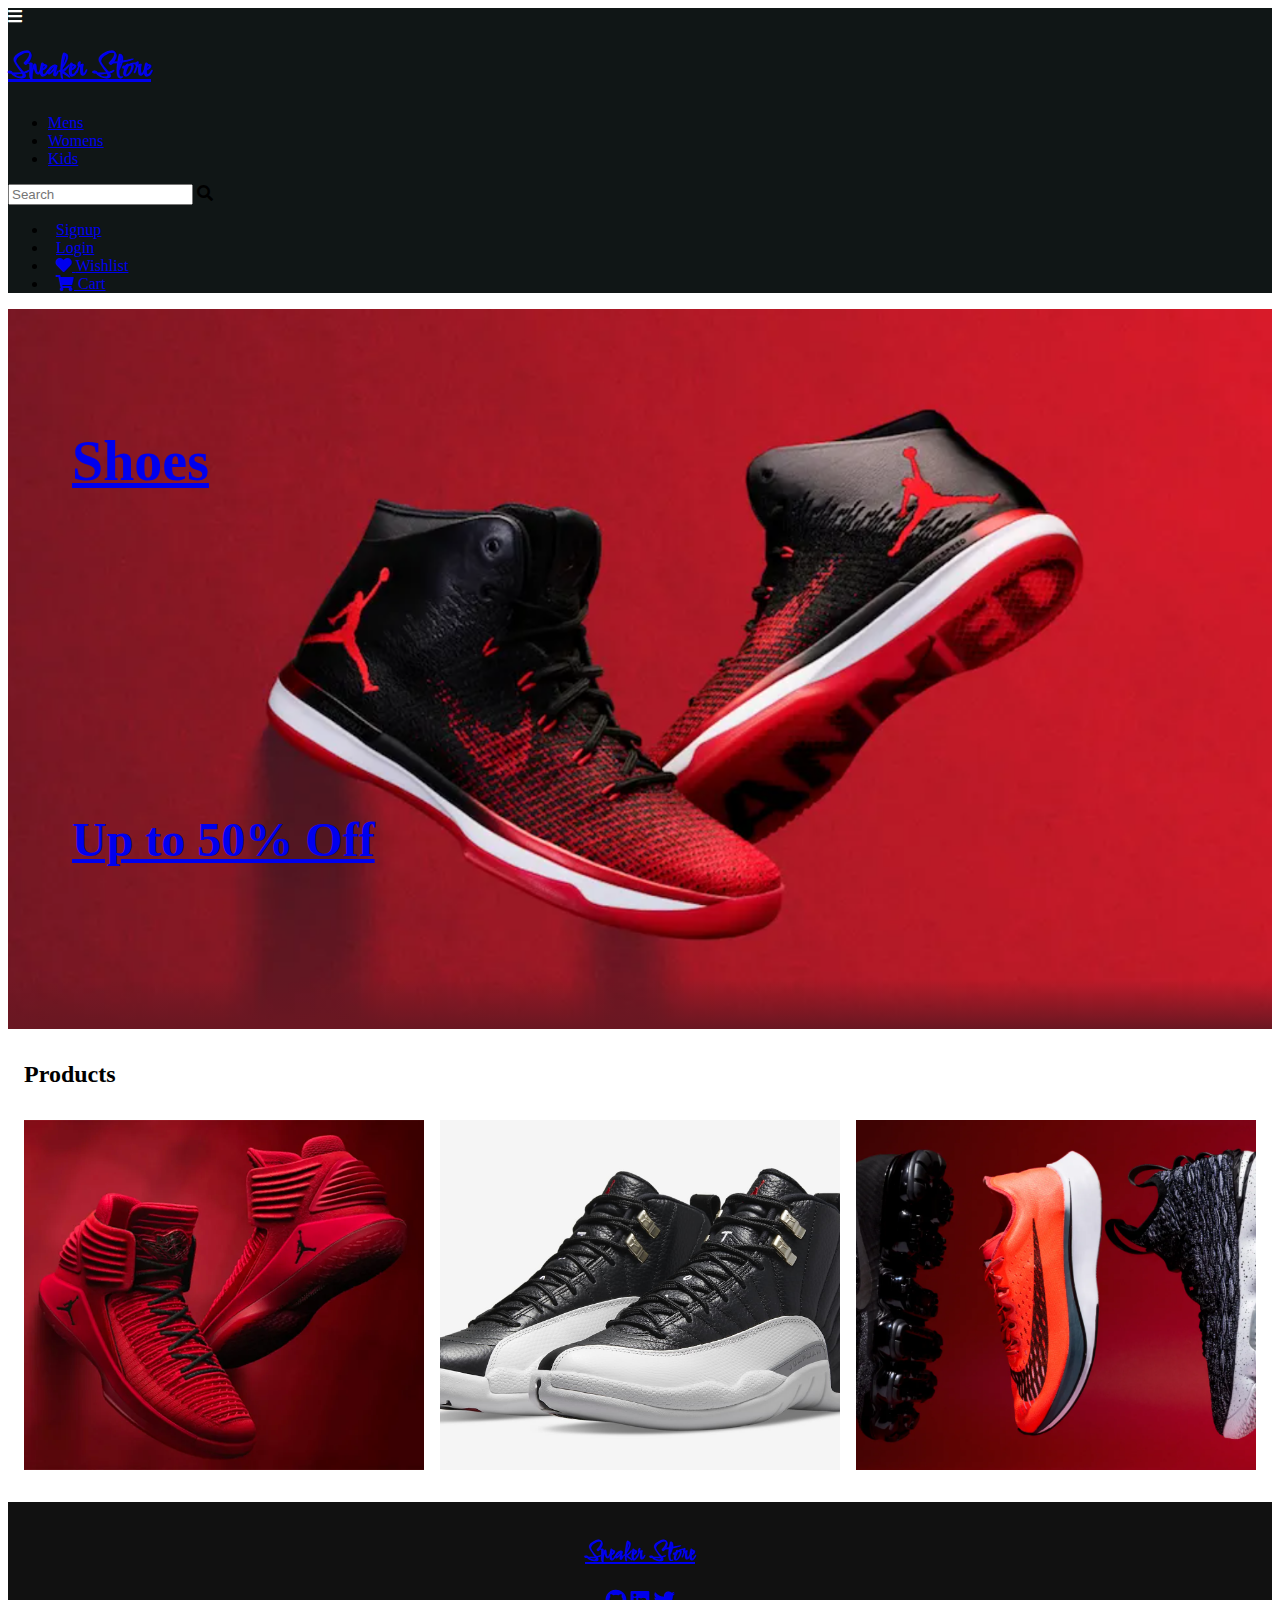
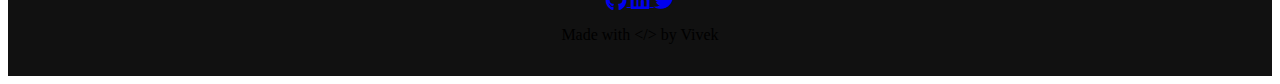
<file: index.html>
<!DOCTYPE html>
<html lang="en">
  <head>
    <meta charset="UTF-8" />
    <meta http-equiv="X-UA-Compatible" content="IE=edge" />
    <meta name="viewport" content="width=device-width, initial-scale=1.0" />
    <link rel="preconnect" href="https://fonts.googleapis.com" />
    <link rel="preconnect" href="https://fonts.gstatic.com" crossorigin />
    <link
      href="https://fonts.googleapis.com/css2?family=Comforter&display=swap"
      rel="stylesheet"
    />
    <link
      rel="stylesheet"
      href="//use.fontawesome.com/releases/v5.0.7/css/all.css"
    />
    <link rel="stylesheet" href="https://style-sheet.netlify.app/styles.css" />
    <link rel="stylesheet" href="./styles.css" />
    <title>Home</title>
  </head>
  <body class="bg-blueblack-900">
    <header class="header">
      <div class="header-section">
        <i class="fas fa-bars menu"></i>
        <div class="header-title">
          <a href="#">
            <h1 class="header-logo text-orange-500">Sneaker Store</h1>
          </a>
          <ul>
            <li>
              <a
                class="text-blueblack-50"
                href="./Components/product_listing/product_listing.html"
                >Mens</a
              >
            </li>
            <li>
              <a
                class="text-blueblack-50"
                href="./Components/product_listing/product_listing.html"
                >Womens</a
              >
            </li>
            <li>
              <a
                class="text-blueblack-50"
                href="./Components/product_listing/product_listing.html"
                >Kids</a
              >
            </li>
          </ul>
        </div>
      </div>
      <div class="header-section">
        <input type="text" placeholder="Search" />
        <i class="fas fa-search btn-search"></i>
      </div>
      <nav class="header-section">
        <ul class="display-flex align-items-center">
          <li>
            <a
              href="./Components/signup/signup.html"
              class="header-links font-weight-700 text-blueblack-50"
              >Signup</a
            >
          </li>
          <li>
            <a
              href="./Components/login/login.html"
              class="header-links font-weight-700 text-blueblack-50"
              >Login</a
            >
          </li>
          <li>
            <a
              href="./Components/wishlist/wishlist.html"
              class="header-links text-blueblack-50"
            >
              <span>
                <i class="fas fa-heart text-red-400"></i>
              </span>
              <span class="cart font-size-xs">Wishlist</span>
            </a>
          </li>
          <li>
            <a
              href="./Components/cart/cart.html"
              class="header-links text-blueblack-50"
            >
              <span>
                <i class="fas fa-shopping-cart"></i>
              </span>
              <span class="cart font-size-xs">Cart</span>
            </a>
          </li>
        </ul>
      </nav>
    </header>
    <main class="home-main">
      <a
        class="banner"
        href="./Components/product_listing/product_listing.html"
      >
        <div class="banner-content text-blueblack-50">
          <p class="text-left">Shoes</p>
          <p class="text-right">Up to 50% Off</p>
        </div>
        <div class="banner-shade"></div>
      </a>
      <section class="product-section font-size-lg text-blueblack-50">
        <h2 class="section-heading">Products</h2>
        <div class="products-container">
          <a
            href="./Components/product_listing/product_listing.html"
            class="product"
            style="background-image: url('./assets/images/sneaker_1.webp')"
          ></a>
          <a
            href="./Components/product_listing/product_listing.html"
            class="product"
            style="background-image: url('./assets/images/sneaker_2.png')"
          ></a>
          <a
            href="./Components/product_listing/product_listing.html"
            class="product"
            style="background-image: url('./assets/images/sneaker_3.png')"
          ></a>
        </div>
      </section>
    </main>
    <footer class="footer-section">
      <a href="#">
        <h2 class="header-logo text-orange-500 font-size-xl">Sneaker Store</h2>
      </a>
      <div class="footer-links">
        <a
          class="nav-links social-links"
          href="https://github.com/vivek-guda"
          target="_blank"
        >
          <i class="fab fa-github fa-lg"></i>
        </a>
        <a
          class="nav-links social-links"
          href="https://www.linkedin.com/in/vivek-reddy-g/"
          target="_blank"
        >
          <i class="fab fa-linkedin fa-lg"></i>
        </a>
        <a
          class="nav-links social-links"
          href="https://twitter.com/GVivek_51"
          target="_blank"
        >
          <i class="fab fa-twitter fa-lg"></i>
        </a>
      </div>
      <p class="footer-header text-blueblack-50">
        Made with
        <span class="text-orange-500">&lt;/&gt;</span> by Vivek
      </p>
    </footer>
  </body>
</html>
</file>
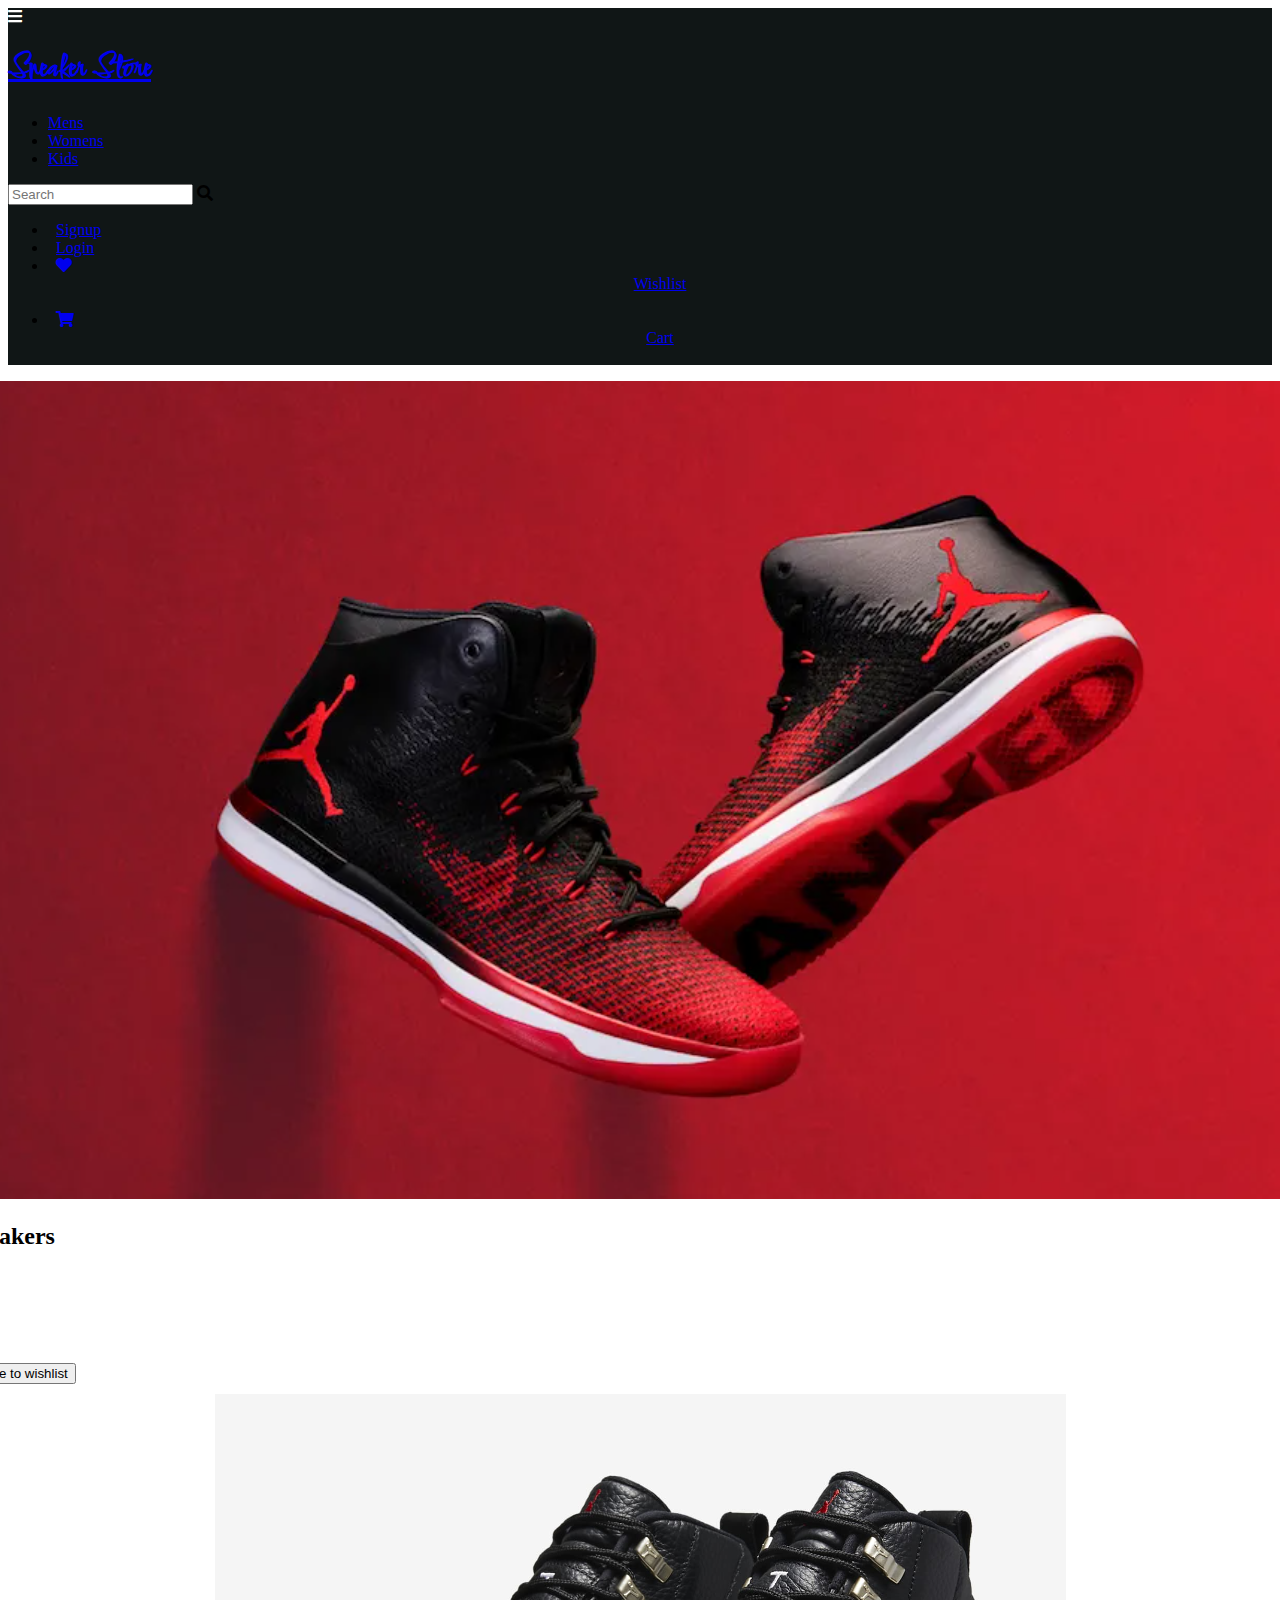
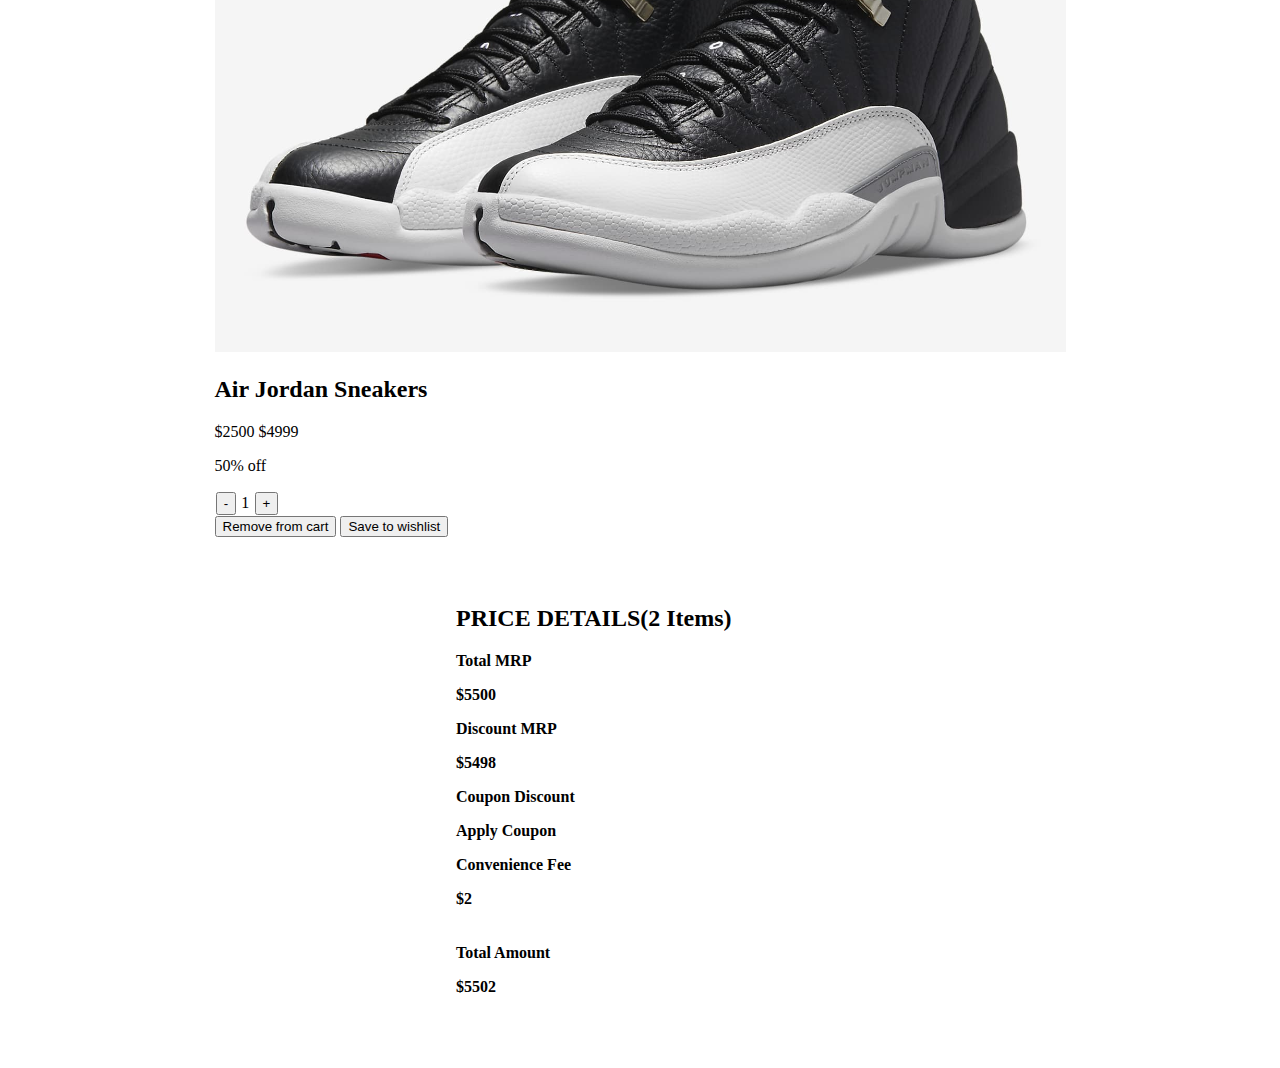
<file: Components/cart/cart.html>
<!DOCTYPE html>
<html lang="en">
  <head>
    <meta charset="UTF-8" />
    <meta http-equiv="X-UA-Compatible" content="IE=edge" />
    <meta name="viewport" content="width=device-width, initial-scale=1.0" />
    <link rel="preconnect" href="https://fonts.googleapis.com" />
    <link rel="preconnect" href="https://fonts.gstatic.com" crossorigin />
    <link
      href="https://fonts.googleapis.com/css2?family=Comforter&display=swap"
      rel="stylesheet"
    />
    <link
      rel="stylesheet"
      href="//use.fontawesome.com/releases/v5.0.7/css/all.css"
    />
    <link rel="stylesheet" href="https://style-sheet.netlify.app/styles.css" />
    <link rel="stylesheet" href="../../styles.css" />
    <link rel="stylesheet" href="../product_listing/product_listing.css" />
    <link rel="stylesheet" href="./cart.css" />
    <title>Cart</title>
  </head>
  <body class="bg-blueblack-900">
    <header class="header">
      <div class="header-section">
        <i class="fas fa-bars menu"></i>
        <div class="header-title">
          <a href="../../index.html">
            <h1 class="header-logo text-orange-500">Sneaker Store</h1>
          </a>
          <ul>
            <li>
              <a
                class="text-blueblack-50"
                href="../product_listing/product_listing.html"
                >Mens</a
              >
            </li>
            <li>
              <a
                class="text-blueblack-50"
                href="../product_listing/product_listing.html"
                >Womens</a
              >
            </li>
            <li>
              <a
                class="text-blueblack-50"
                href="../product_listing/product_listing.html"
                >Kids</a
              >
            </li>
          </ul>
        </div>
      </div>
      <div class="header-section">
        <input type="text" placeholder="Search" />
        <i class="fas fa-search btn-search"></i>
      </div>
      <nav class="header-section">
        <ul class="display-flex align-items-center">
          <li>
            <a
              href="../../Components/signup/signup.html"
              class="header-links font-weight-700 text-blueblack-50"
              >Signup</a
            >
          </li>
          <li>
            <a
              href="../../Components/login/login.html"
              class="header-links font-weight-700 text-blueblack-50"
              >Login</a
            >
          </li>
          <li>
            <a
              href="../../Components/wishlist/wishlist.html"
              class="header-links text-blueblack-50"
            >
              <span>
                <i class="fas fa-heart text-red-400"></i>
              </span>
              <span class="cart font-size-xs">Wishlist</span>
            </a>
          </li>
          <li>
            <a href="#" class="header-links text-blueblack-50">
              <span>
                <i class="fas fa-shopping-cart"></i>
              </span>
              <span class="cart font-size-xs">Cart</span>
            </a>
          </li>
        </ul>
      </nav>
    </header>

    <div class="cart">
      <main class="docs-main cart-display">
        <div class="card-horizontal">
          <div class="image-container">
            <img class="image" src="../../assets/images/sneaker.png" />
          </div>
          <div class="card-desc">
            <div class="card-header">
              <h2 class="font-size-md">Air Jordan Sneakers</h2>
              <p class="font-size-rg font-weight-700">
                $3000
                <span
                  class="font-size-sm text-strike-through text-blueblack-400"
                  >$5999</span
                >
              </p>
              <p class="font-weight-700 text-blueblack-400">50% off</p>
            </div>
            <div>
              <button class="sign-btn">-</button> 1
              <button class="sign-btn">+</button>
            </div>
            <div class="btn-container">
              <button class="btn btn-primary btn-sharp">
                Remove from cart
              </button>
              <button class="btn btn-secondary btn-sharp">
                Save to wishlist
              </button>
            </div>
          </div>
        </div>

        <div class="card-horizontal">
          <div class="image-container">
            <img class="image" src="../../assets/images/sneaker_2.png" />
          </div>
          <div class="card-desc">
            <div class="card-header">
              <h2 class="font-size-md">Air Jordan Sneakers</h2>
              <p class="font-size-rg font-weight-700">
                $2500
                <span
                  class="font-size-sm text-strike-through text-blueblack-400"
                  >$4999</span
                >
              </p>
              <p class="font-weight-700 text-blueblack-400">50% off</p>
            </div>
            <div>
              <button class="sign-btn">-</button> 1
              <button class="sign-btn">+</button>
            </div>
            <div class="btn-container">
              <button class="btn btn-primary btn-sharp">
                Remove from cart
              </button>
              <button class="btn btn-secondary btn-sharp">
                Save to wishlist
              </button>
            </div>
          </div>
        </div>
      </main>
      <div class="cart-total display-flex flex-column">
        <h2 class="font-size-lg">PRICE DETAILS(2 Items)</h2>
        <div class="display-flex justify-content-space-between">
          <p>Total MRP</p>
          <p>$5500</p>
        </div>
        <div class="display-flex justify-content-space-between">
          <p>Discount MRP</p>
          <p>$5498</p>
        </div>
        <div class="display-flex justify-content-space-between">
          <p>Coupon Discount</p>
          <p class="text-underline">Apply Coupon</p>
        </div>
        <div
          class="display-flex justify-content-space-between section-border-bottom"
        >
          <p>Convenience Fee</p>
          <p>$2</p>
        </div>
        <div class="display-flex justify-content-space-between">
          <p>Total Amount</p>
          <p>$5502</p>
        </div>
      </div>
    </div>
  </body>
</html>
</file>
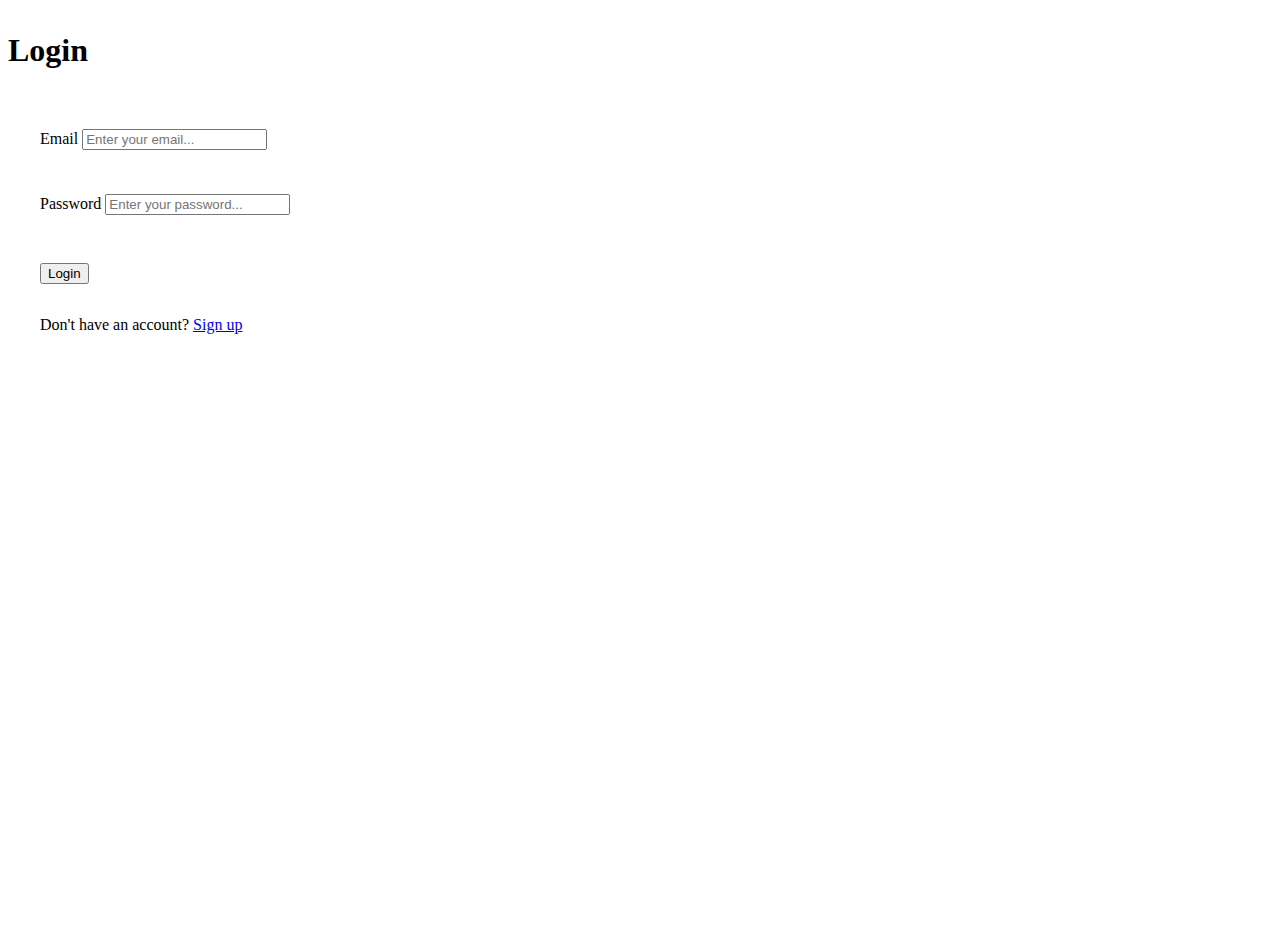
<file: Components/login/login.html>
<!DOCTYPE html>
<html lang="en">
  <head>
    <meta charset="UTF-8" />
    <meta http-equiv="X-UA-Compatible" content="IE=edge" />
    <meta name="viewport" content="width=device-width, initial-scale=1.0" />
    <link rel="stylesheet" href="https://style-sheet.netlify.app/styles.css" />
    <link rel="stylesheet" href="./login.css" />
    <title>Document</title>
  </head>
  <body class="bg-blueblack-900">
    <div
      class="full-width display-flex justify-content-center align-items-center"
    >
      <div
        class="login-container display-flex flex-column justify-content-center"
      >
        <h1 class="login-title font-size-2xl text-center text-blueblack-50">
          Login
        </h1>
        <div class="input input-default">
          <label
            class="display-flex flex-column font-weight-700 font-size-rg text-blueblack-50"
          >
            Email
            <input type="text" placeholder="Enter your email..." />
          </label>
        </div>
        <div class="input input-default">
          <label
            class="display-flex flex-column font-weight-700 font-size-rg text-blueblack-50"
          >
            Password
            <input type="text" placeholder="Enter your password..." />
          </label>
        </div>
        <button class="btn btn-primary">Login</button>
        <p class="alternate-option text-blueblack-50 text-right">
          Don't have an account?
          <a
            class="text-underline text-blue-500"
            href="../../Components/signup/signup.html"
            >Sign up</a
          >
        </p>
      </div>
    </div>
  </body>
</html>
</file>
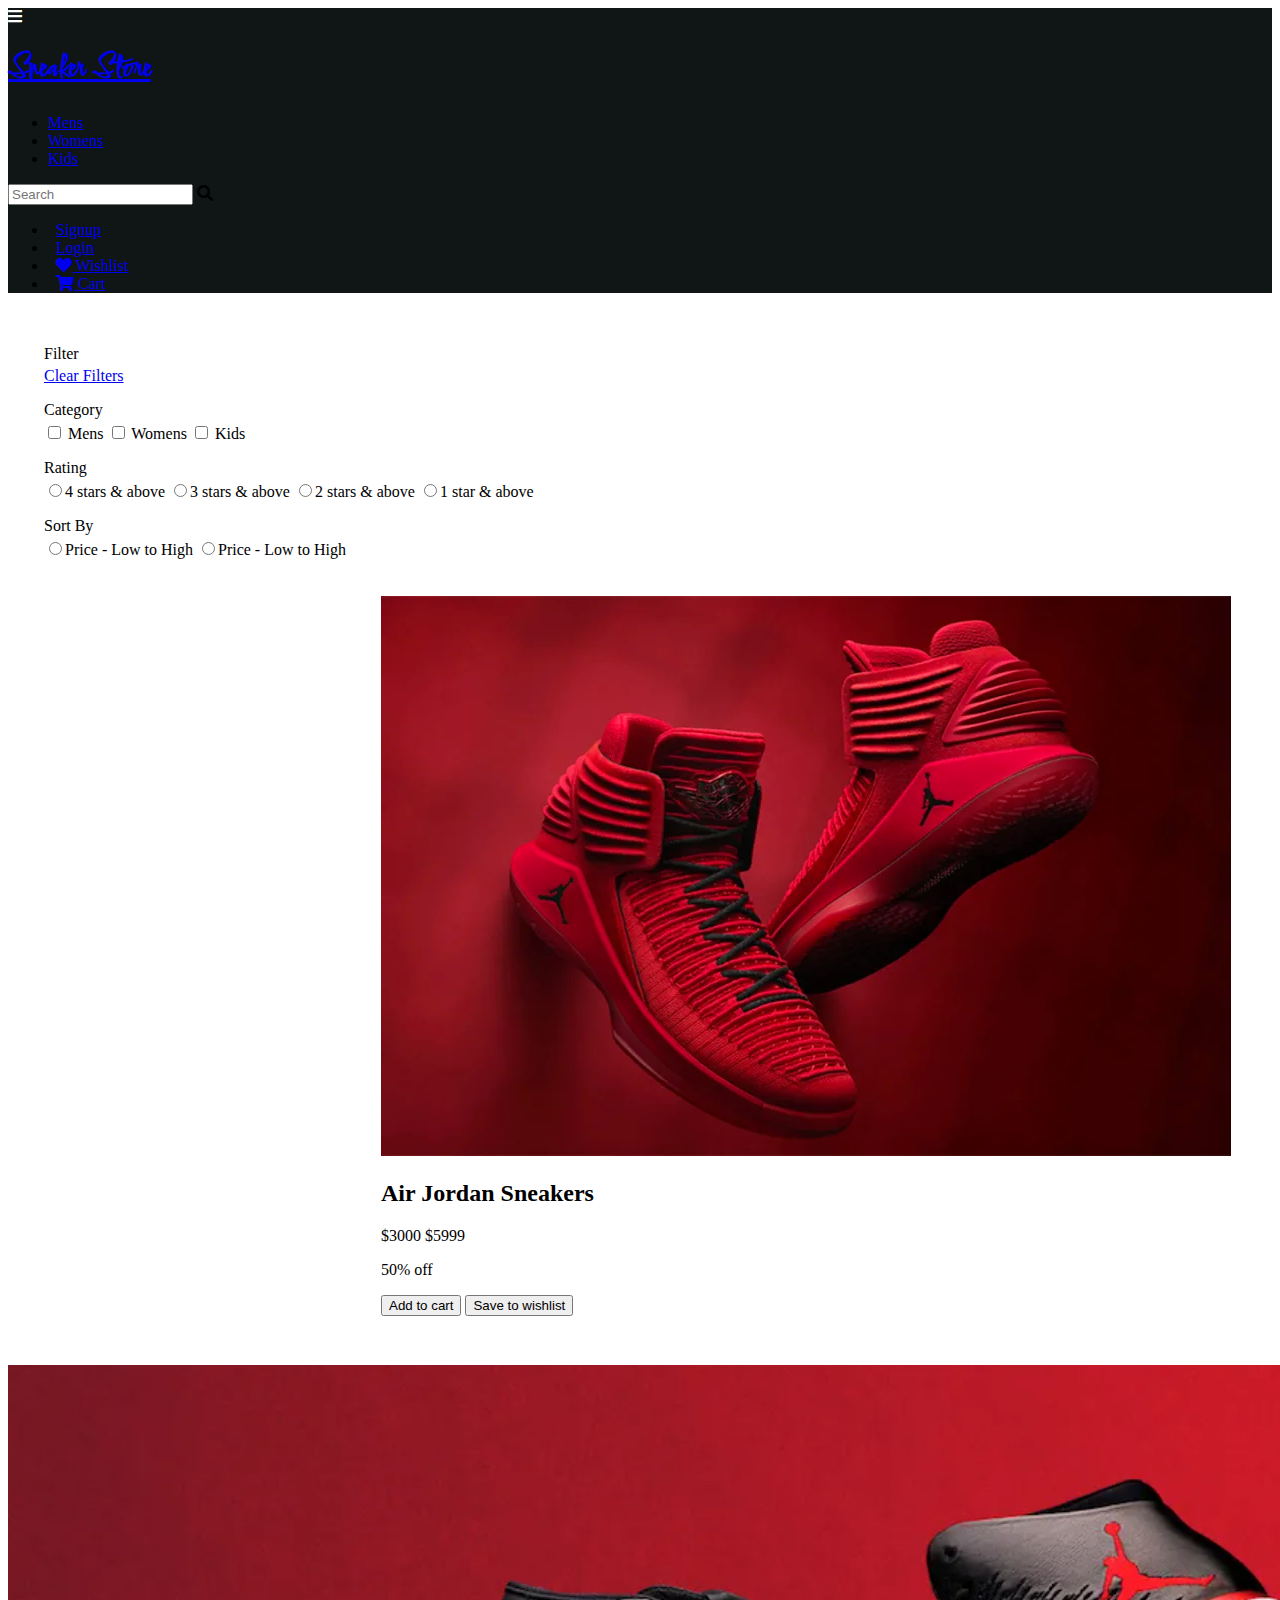
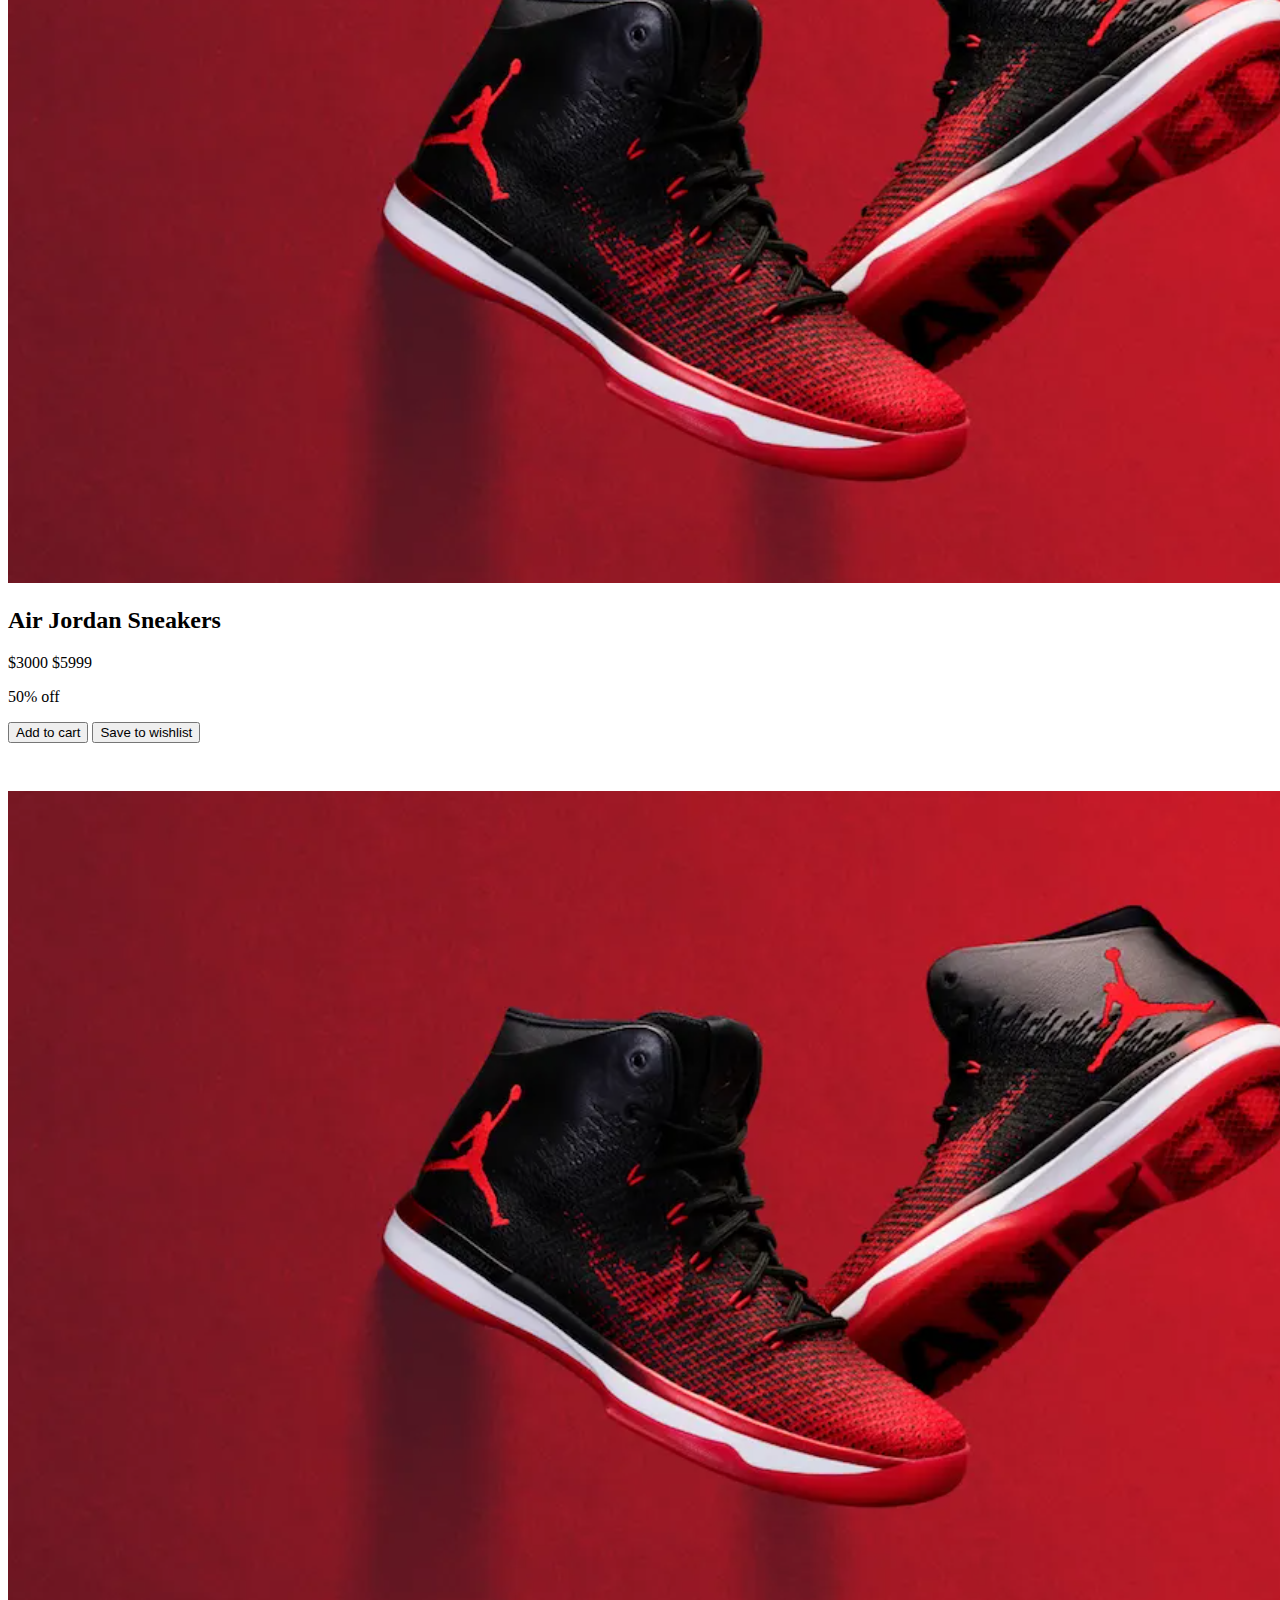
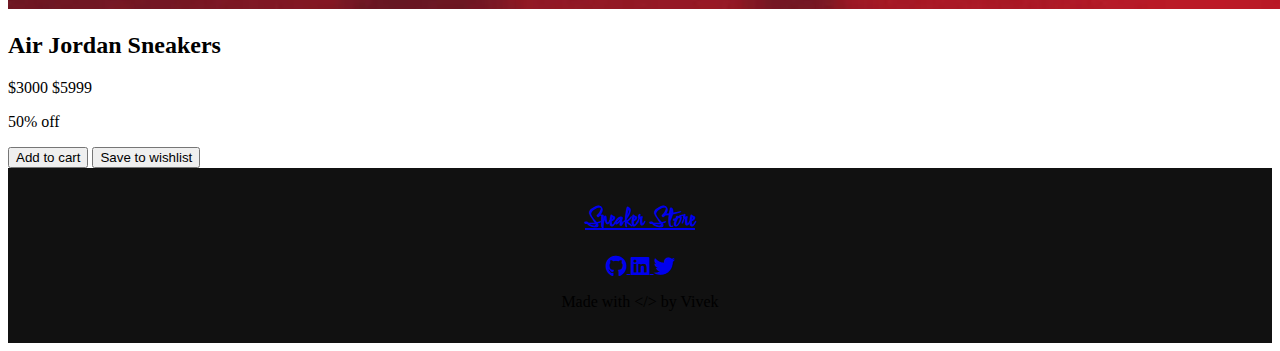
<file: Components/product_listing/product_listing.html>
<!DOCTYPE html>
<html lang="en">
  <head>
    <meta charset="UTF-8" />
    <meta http-equiv="X-UA-Compatible" content="IE=edge" />
    <meta name="viewport" content="width=device-width, initial-scale=1.0" />
    <link rel="preconnect" href="https://fonts.googleapis.com" />
    <link rel="preconnect" href="https://fonts.gstatic.com" crossorigin />
    <link
      href="https://fonts.googleapis.com/css2?family=Comforter&display=swap"
      rel="stylesheet"
    />
    <link
      rel="stylesheet"
      href="//use.fontawesome.com/releases/v5.0.7/css/all.css"
    />
    <link rel="stylesheet" href="https://style-sheet.netlify.app/styles.css" />
    <link rel="stylesheet" href="../../styles.css" />
    <link rel="stylesheet" href="./product_listing.css" />
    <title>Products</title>
  </head>
  <body class="bg-blueblack-900">
    <header class="header">
      <div class="header-section">
        <i class="fas fa-bars menu"></i>
        <div class="header-title">
          <a href="../../index.html">
            <h1 class="header-logo text-orange-500">Sneaker Store</h1>
          </a>
          <ul>
            <li>
              <a class="text-blueblack-50" href="#">Mens</a>
            </li>
            <li>
              <a class="text-blueblack-50" href="#">Womens</a>
            </li>
            <li>
              <a class="text-blueblack-50" href="#">Kids</a>
            </li>
          </ul>
        </div>
      </div>
      <div class="header-section">
        <input type="text" placeholder="Search" />
        <i class="fas fa-search btn-search"></i>
      </div>
      <nav class="header-section">
        <ul class="display-flex align-items-center">
          <li>
            <a
              href="../../Components/signup/signup.html"
              class="header-links font-weight-700 text-blueblack-50"
              >Signup</a
            >
          </li>
          <li>
            <a
              href="../../Components/login/login.html"
              class="header-links font-weight-700 text-blueblack-50"
              >Login</a
            >
          </li>
          <li>
            <a
              href="../../Components/wishlist/wishlist.html"
              class="header-links text-blueblack-50"
            >
              <span>
                <i class="fas fa-heart text-red-400"></i>
              </span>
              <span class="cart font-size-xs">Wishlist</span>
            </a>
          </li>
          <li>
            <a
              href="../../Components/cart/cart.html"
              class="header-links text-blueblack-50"
            >
              <span>
                <i class="fas fa-shopping-cart"></i>
              </span>
              <span class="cart font-size-xs">Cart</span>
            </a>
          </li>
        </ul>
      </nav>
    </header>
    <div class="page-layout">
      <aside
        class="aside bg-blueblack-900 text-blueblack-50 display-flex flex-column"
      >
        <div class="filter display-flex justify-content-space-between">
          <p class="font-size-rg font-weight-700 text-orange-500">Filter</p>
          <a class="text-underline text-blueblack-50 font-weight-700" href="#"
            >Clear Filters</a
          >
        </div>
        <div class="category display-flex flex-column">
          <p class="font-size-rg font-weight-700 text-orange-500">Category</p>
          <label class="font-size-sm font-weight-700"
            ><input type="checkbox" /> Mens</label
          >
          <label class="font-size-sm font-weight-700"
            ><input type="checkbox" /> Womens</label
          >
          <label class="font-size-sm font-weight-700"
            ><input type="checkbox" /> Kids</label
          >
        </div>
        <div class="rating-cont display-flex flex-column">
          <p class="font-size-rg font-weight-700 text-orange-500">Rating</p>
          <label class="font-size-sm font-weight-700"
            ><input type="radio" />4 stars & above</label
          >
          <label class="font-size-sm font-weight-700"
            ><input type="radio" />3 stars & above</label
          >
          <label class="font-size-sm font-weight-700"
            ><input type="radio" />2 stars & above</label
          >
          <label class="font-size-sm font-weight-700"
            ><input type="radio" />1 star & above</label
          >
        </div>
        <div class="sort display-flex flex-column">
          <p class="font-size-rg font-weight-700 text-orange-500">Sort By</p>
          <label class="font-size-sm font-weight-700"
            ><input type="radio" />Price - Low to High</label
          >
          <label class="font-size-sm font-weight-700"
            ><input type="radio" />Price - Low to High</label
          >
        </div>
      </aside>
      <main class="docs-main product-display">
        <div class="card-vertical">
          <div class="image-container">
            <img class="image" src="../../assets/images/sneaker_1.webp" />
          </div>
          <div class="card-desc">
            <div class="card-header">
              <h2 class="font-size-md">Air Jordan Sneakers</h2>
              <p class="font-size-rg font-weight-700">
                $3000
                <span
                  class="font-size-sm text-strike-through text-blueblack-400"
                  >$5999</span
                >
              </p>
              <p class="font-weight-700 text-blueblack-400">50% off</p>
            </div>
            <div class="btn-container">
              <button class="btn btn-primary btn-sharp">Add to cart</button>
              <button class="btn btn-secondary btn-sharp">
                Save to wishlist
              </button>
            </div>
          </div>
        </div>

        <div class="card-vertical">
          <div class="image-container">
            <img class="image" src="../../assets/images/sneaker_2.png" />
          </div>
          <div class="card-desc">
            <div class="card-header">
              <h2 class="font-size-md">Air Jordan Sneakers</h2>
              <p class="font-size-rg font-weight-700">
                $2500
                <span
                  class="font-size-sm text-strike-through text-blueblack-400"
                  >$4999</span
                >
              </p>
              <p class="font-weight-700 text-blueblack-400">50% off</p>
            </div>
            <div class="btn-container">
              <button class="btn btn-primary btn-sharp">Add to cart</button>
              <button class="btn btn-secondary btn-sharp">
                Save to wishlist
              </button>
            </div>
          </div>
        </div>

        <div class="card-vertical">
          <div class="image-container">
            <img class="image" src="../../assets/images/sneaker_3.png" />
          </div>
          <div class="card-desc">
            <div class="card-header">
              <h2 class="font-size-md">Air Jordan Sneakers</h2>
              <p class="font-size-rg font-weight-700">
                $2000
                <span
                  class="font-size-sm text-strike-through text-blueblack-400"
                  >$3999</span
                >
              </p>
              <p class="font-weight-700 text-blueblack-400">50% off</p>
            </div>
            <div class="btn-container">
              <button class="btn btn-primary btn-sharp">Add to cart</button>
              <button class="btn btn-secondary btn-sharp">
                Save to wishlist
              </button>
            </div>
          </div>
        </div>

        <div class="card-vertical">
          <div class="image-container">
            <img class="image" src="../../assets/images/sneaker.png" />
          </div>
          <div class="card-desc">
            <div class="card-header">
              <h2 class="font-size-md">Air Jordan Sneakers</h2>
              <p class="font-size-rg font-weight-700">
                $3000
                <span
                  class="font-size-sm text-strike-through text-blueblack-400"
                  >$5999</span
                >
              </p>
              <p class="font-weight-700 text-blueblack-400">50% off</p>
            </div>
            <div class="btn-container">
              <button class="btn btn-primary btn-sharp">Add to cart</button>
              <button class="btn btn-secondary btn-sharp">
                Save to wishlist
              </button>
            </div>
          </div>
        </div>

        <div class="card-vertical">
          <div class="image-container">
            <img class="image" src="../../assets/images/sneaker_2.png" />
          </div>
          <div class="card-desc">
            <div class="card-header">
              <h2 class="font-size-md">Air Jordan Sneakers</h2>
              <p class="font-size-rg font-weight-700">
                $2500
                <span
                  class="font-size-sm text-strike-through text-blueblack-400"
                  >$4999</span
                >
              </p>
              <p class="font-weight-700 text-blueblack-400">50% off</p>
            </div>
            <div class="btn-container">
              <button class="btn btn-primary btn-sharp">Add to cart</button>
              <button class="btn btn-secondary btn-sharp">
                Save to wishlist
              </button>
            </div>
          </div>
        </div>

        <div class="card-vertical">
          <div class="image-container">
            <img class="image" src="../../assets/images/sneaker_3.png" />
          </div>
          <div class="card-desc">
            <div class="card-header">
              <h2 class="font-size-md">Air Jordan Sneakers</h2>
              <p class="font-size-rg font-weight-700">
                $2000
                <span
                  class="font-size-sm text-strike-through text-blueblack-400"
                  >$3999</span
                >
              </p>
              <p class="font-weight-700 text-blueblack-400">50% off</p>
            </div>
            <div class="btn-container">
              <button class="btn btn-primary btn-sharp">Add to cart</button>
              <button class="btn btn-secondary btn-sharp">
                Save to wishlist
              </button>
            </div>
          </div>
        </div>

        <div class="card-vertical">
          <div class="image-container">
            <img class="image" src="../../assets/images/sneaker.png" />
          </div>
          <div class="card-desc">
            <div class="card-header">
              <h2 class="font-size-md">Air Jordan Sneakers</h2>
              <p class="font-size-rg font-weight-700">
                $3000
                <span
                  class="font-size-sm text-strike-through text-blueblack-400"
                  >$5999</span
                >
              </p>
              <p class="font-weight-700 text-blueblack-400">50% off</p>
            </div>
            <div class="btn-container">
              <button class="btn btn-primary btn-sharp">Add to cart</button>
              <button class="btn btn-secondary btn-sharp">
                Save to wishlist
              </button>
            </div>
          </div>
        </div>

        <div class="card-vertical">
          <div class="image-container">
            <img class="image" src="../../assets/images/sneaker_1.webp" />
          </div>
          <div class="card-desc">
            <div class="card-header">
              <h2 class="font-size-md">Air Jordan Sneakers</h2>
              <p class="font-size-rg font-weight-700">
                $3000
                <span
                  class="font-size-sm text-strike-through text-blueblack-400"
                  >$5999</span
                >
              </p>
              <p class="font-weight-700 text-blueblack-400">50% off</p>
            </div>
            <div class="btn-container">
              <button class="btn btn-primary btn-sharp">Add to cart</button>
              <button class="btn btn-secondary btn-sharp">
                Save to wishlist
              </button>
            </div>
          </div>
        </div>

        <div class="card-vertical">
          <div class="image-container">
            <img class="image" src="../../assets/images/sneaker_2.png" />
          </div>
          <div class="card-desc">
            <div class="card-header">
              <h2 class="font-size-md">Air Jordan Sneakers</h2>
              <p class="font-size-rg font-weight-700">
                $2500
                <span
                  class="font-size-sm text-strike-through text-blueblack-400"
                  >$4999</span
                >
              </p>
              <p class="font-weight-700 text-blueblack-400">50% off</p>
            </div>
            <div class="btn-container">
              <button class="btn btn-primary btn-sharp">Add to cart</button>
              <button class="btn btn-secondary btn-sharp">
                Save to wishlist
              </button>
            </div>
          </div>
        </div>
      </main>
    </div>
    <footer class="footer-section">
      <a href="../../index.html">
        <h2 class="header-logo text-orange-500 font-size-xl">Sneaker Store</h2>
      </a>
      <div class="footer-links">
        <a
          class="nav-links social-links"
          href="https://github.com/vivek-guda"
          target="_blank"
        >
          <i class="fab fa-github fa-lg"></i>
        </a>
        <a
          class="nav-links social-links"
          href="https://www.linkedin.com/in/vivek-reddy-g/"
          target="_blank"
        >
          <i class="fab fa-linkedin fa-lg"></i>
        </a>
        <a
          class="nav-links social-links"
          href="https://twitter.com/GVivek_51"
          target="_blank"
        >
          <i class="fab fa-twitter fa-lg"></i>
        </a>
      </div>
      <p class="footer-header text-blueblack-50">
        Made with
        <span class="text-orange-500">&lt;/&gt;</span> by Vivek
      </p>
    </footer>
  </body>
</html>
</file>
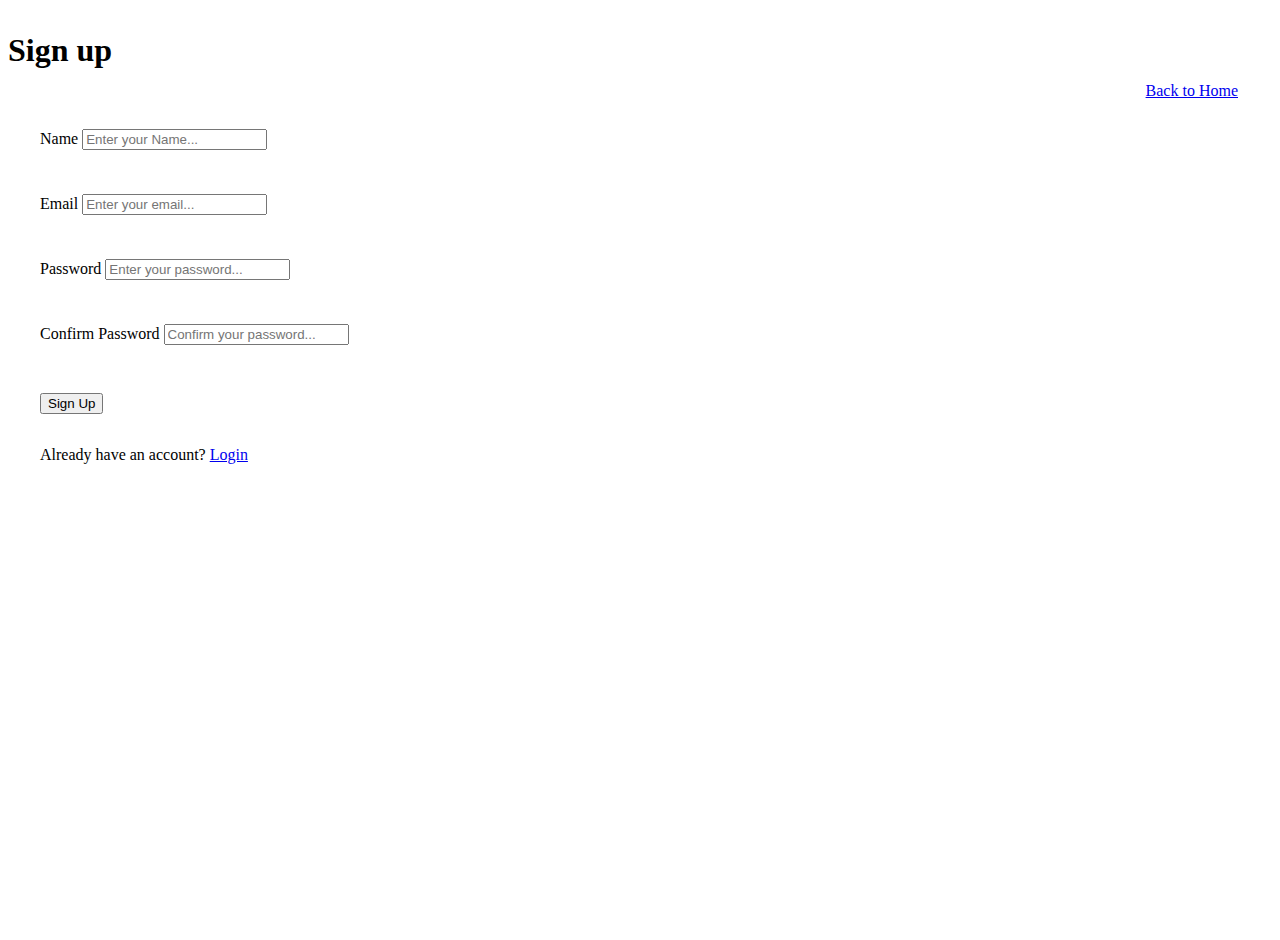
<file: Components/signup/signup.html>
<!DOCTYPE html>
<html lang="en">
  <head>
    <meta charset="UTF-8" />
    <meta http-equiv="X-UA-Compatible" content="IE=edge" />
    <meta name="viewport" content="width=device-width, initial-scale=1.0" />
    <link rel="stylesheet" href="https://style-sheet.netlify.app/styles.css" />
    <link rel="stylesheet" href="../login/login.css" />
    <title>Sign Up</title>
  </head>
  <body class="bg-blueblack-900">
    <div
      class="full-width display-flex justify-content-center align-items-center"
    >
      <a
        class="back-to-home text-blueblack-50 font-weight-700"
        href="../../index.html"
        >Back to Home</a
      >
      <div
        class="login-container display-flex flex-column justify-content-center"
      >
        <h1 class="login-title font-size-2xl text-center text-blueblack-50">
          Sign up
        </h1>
        <div class="input input-default">
          <label
            class="display-flex flex-column font-weight-700 font-size-rg text-blueblack-50"
          >
            Name
            <input type="text" placeholder="Enter your Name..." />
          </label>
        </div>
        <div class="input input-default">
          <label
            class="display-flex flex-column font-weight-700 font-size-rg text-blueblack-50"
          >
            Email
            <input type="text" placeholder="Enter your email..." />
          </label>
        </div>
        <div class="input input-default">
          <label
            class="display-flex flex-column font-weight-700 font-size-rg text-blueblack-50"
          >
            Password
            <input type="text" placeholder="Enter your password..." />
          </label>
        </div>
        <div class="input input-default">
          <label
            class="display-flex flex-column font-weight-700 font-size-rg text-blueblack-50"
          >
            Confirm Password
            <input type="text" placeholder="Confirm your password..." />
          </label>
        </div>
        <button class="btn btn-primary">Sign Up</button>
        <p class="alternate-option text-blueblack-50 text-right">
          Already have an account?
          <a
            class="text-underline text-blue-500"
            href="../../Components/login/login.html"
            >Login</a
          >
        </p>
      </div>
    </div>
  </body>
</html>
</file>
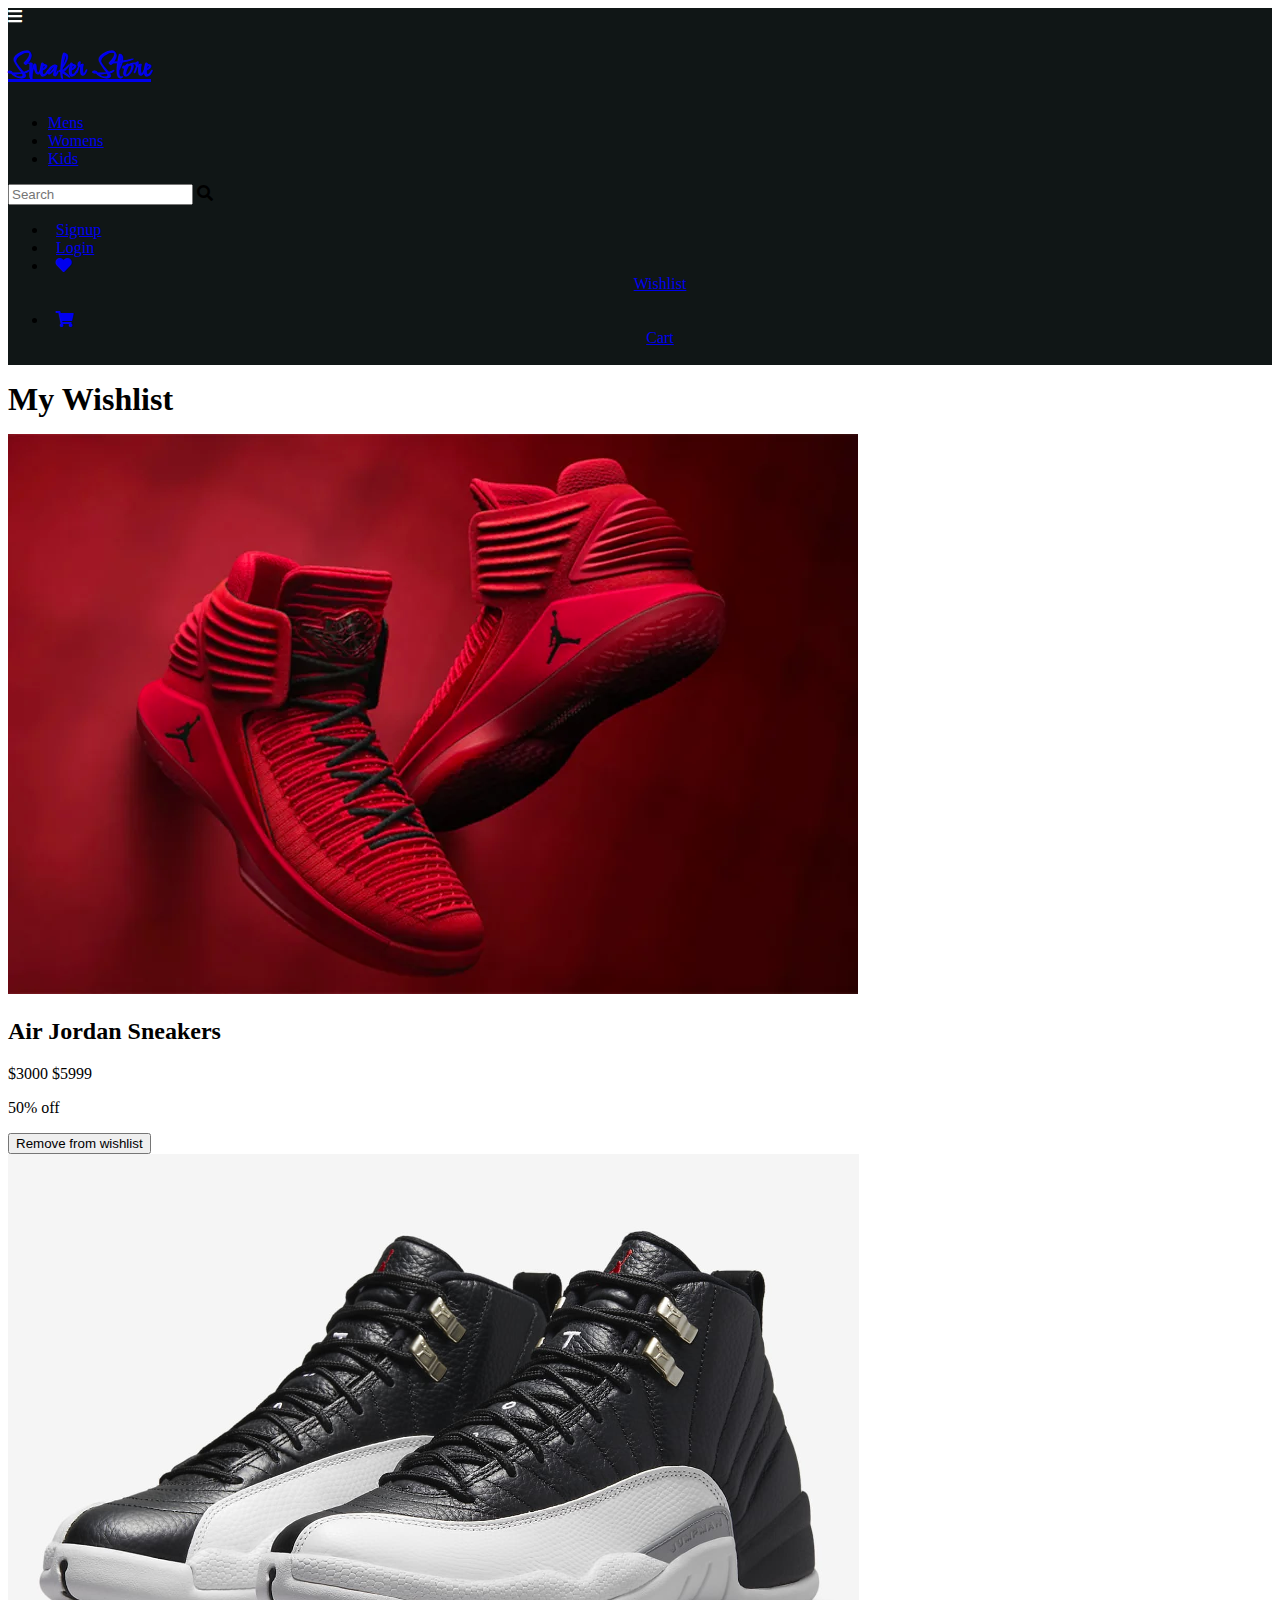
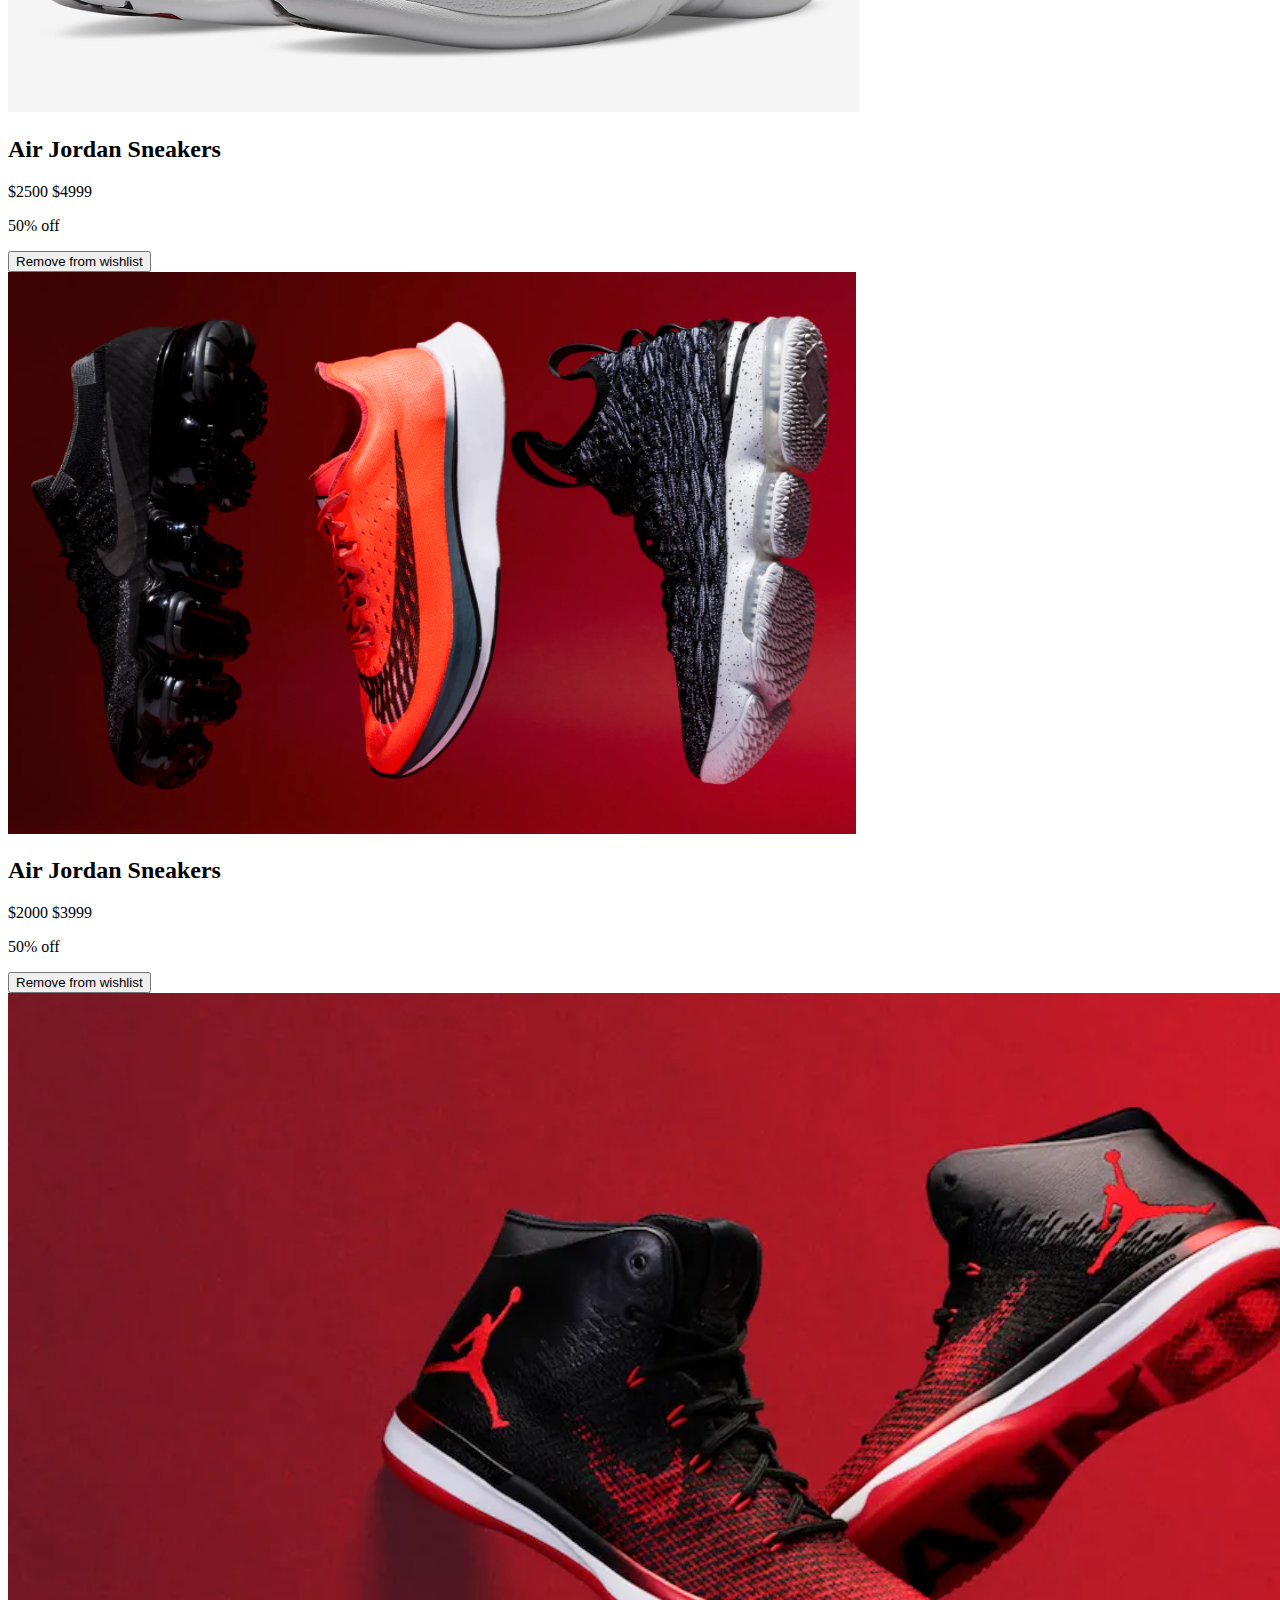
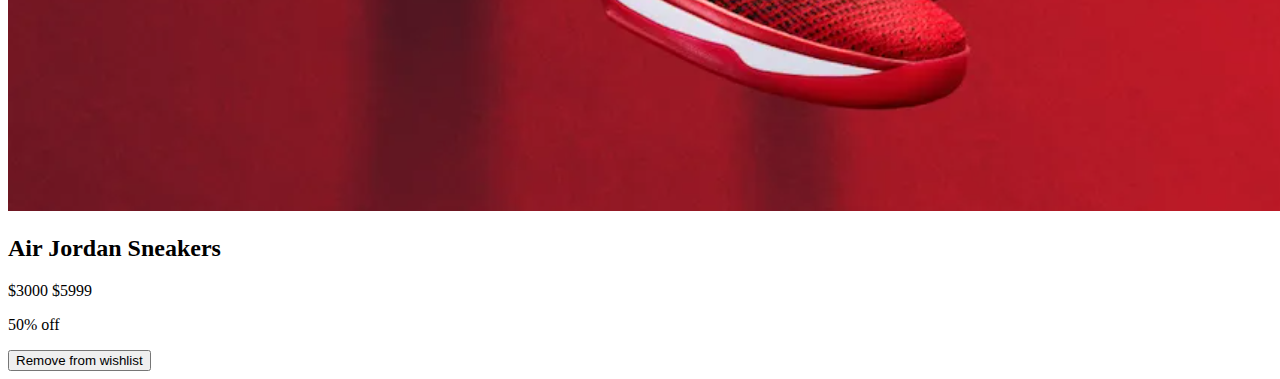
<file: Components/wishlist/wishlist.html>
<!DOCTYPE html>
<html lang="en">
  <head>
    <meta charset="UTF-8" />
    <meta http-equiv="X-UA-Compatible" content="IE=edge" />
    <meta name="viewport" content="width=device-width, initial-scale=1.0" />
    <link rel="preconnect" href="https://fonts.googleapis.com" />
    <link rel="preconnect" href="https://fonts.gstatic.com" crossorigin />
    <link
      href="https://fonts.googleapis.com/css2?family=Comforter&display=swap"
      rel="stylesheet"
    />
    <link
      rel="stylesheet"
      href="//use.fontawesome.com/releases/v5.0.7/css/all.css"
    />
    <link rel="stylesheet" href="https://style-sheet.netlify.app/styles.css" />
    <link rel="stylesheet" href="../../styles.css" />
    <link rel="stylesheet" href="../product_listing/product_listing.css" />
    <link rel="stylesheet" href="../cart/cart.css" />
    <title>Wishlist</title>
  </head>
  <body class="bg-blueblack-900">
    <header class="header">
      <div class="header-section">
        <i class="fas fa-bars menu"></i>
        <div class="header-title">
          <a href="../../index.html">
            <h1 class="header-logo text-orange-500">Sneaker Store</h1>
          </a>
          <ul>
            <li>
              <a
                class="text-blueblack-50"
                href="../product_listing/product_listing.html"
                >Mens</a
              >
            </li>
            <li>
              <a
                class="text-blueblack-50"
                href="../product_listing/product_listing.html"
                >Womens</a
              >
            </li>
            <li>
              <a
                class="text-blueblack-50"
                href="../product_listing/product_listing.html"
                >Kids</a
              >
            </li>
          </ul>
        </div>
      </div>
      <div class="header-section">
        <input type="text" placeholder="Search" />
        <i class="fas fa-search btn-search"></i>
      </div>
      <nav class="header-section">
        <ul class="display-flex align-items-center">
          <li>
            <a
              href="../../Components/signup/signup.html"
              class="header-links font-weight-700 text-blueblack-50"
              >Signup</a
            >
          </li>
          <li>
            <a
              href="../../Components/login/login.html"
              class="header-links font-weight-700 text-blueblack-50"
              >Login</a
            >
          </li>
          <li>
            <a href="#" class="header-links text-blueblack-50">
              <span>
                <i class="fas fa-heart text-red-400"></i>
              </span>
              <span class="cart font-size-xs">Wishlist</span>
            </a>
          </li>
          <li>
            <a
              href="../../Components/cart/cart.html"
              class="header-links text-blueblack-50"
            >
              <span>
                <i class="fas fa-shopping-cart"></i>
              </span>
              <span class="cart font-size-xs">Cart</span>
            </a>
          </li>
        </ul>
      </nav>
    </header>

    <h1 class="wishlist-heading font-size-xl text-center text-blueblack-50">
      My Wishlist
    </h1>
    <main
      class="docs-main wishlist-display display-flex justify-content-space-evenly"
    >
      <div class="card-vertical">
        <div class="image-container">
          <img class="image" src="../../assets/images/sneaker_1.webp" />
        </div>
        <div class="card-desc">
          <div class="card-header">
            <h2 class="font-size-md">Air Jordan Sneakers</h2>
            <p class="font-size-rg font-weight-700">
              $3000
              <span class="font-size-sm text-strike-through text-blueblack-400"
                >$5999</span
              >
            </p>
            <p class="font-weight-700 text-blueblack-400">50% off</p>
          </div>
          <div class="btn-container">
            <button class="btn btn-secondary btn-sharp">
              Remove from wishlist
            </button>
          </div>
        </div>
      </div>

      <div class="card-vertical">
        <div class="image-container">
          <img class="image" src="../../assets/images/sneaker_2.png" />
        </div>
        <div class="card-desc">
          <div class="card-header">
            <h2 class="font-size-md">Air Jordan Sneakers</h2>
            <p class="font-size-rg font-weight-700">
              $2500
              <span class="font-size-sm text-strike-through text-blueblack-400"
                >$4999</span
              >
            </p>
            <p class="font-weight-700 text-blueblack-400">50% off</p>
          </div>
          <div class="btn-container">
            <button class="btn btn-secondary btn-sharp">
              Remove from wishlist
            </button>
          </div>
        </div>
      </div>

      <div class="card-vertical">
        <div class="image-container">
          <img class="image" src="../../assets/images/sneaker_3.png" />
        </div>
        <div class="card-desc">
          <div class="card-header">
            <h2 class="font-size-md">Air Jordan Sneakers</h2>
            <p class="font-size-rg font-weight-700">
              $2000
              <span class="font-size-sm text-strike-through text-blueblack-400"
                >$3999</span
              >
            </p>
            <p class="font-weight-700 text-blueblack-400">50% off</p>
          </div>
          <div class="btn-container">
            <button class="btn btn-secondary btn-sharp">
              Remove from wishlist
            </button>
          </div>
        </div>
      </div>

      <div class="card-vertical">
        <div class="image-container">
          <img class="image" src="../../assets/images/sneaker.png" />
        </div>
        <div class="card-desc">
          <div class="card-header">
            <h2 class="font-size-md">Air Jordan Sneakers</h2>
            <p class="font-size-rg font-weight-700">
              $3000
              <span class="font-size-sm text-strike-through text-blueblack-400"
                >$5999</span
              >
            </p>
            <p class="font-weight-700 text-blueblack-400">50% off</p>
          </div>
          <div class="btn-container">
            <button class="btn btn-secondary btn-sharp">
              Remove from wishlist
            </button>
          </div>
        </div>
      </div>
    </main>
  </body>
</html>
</file>
<file: styles.css>
:root {
  --black-color: #101616;
}

.header {
  box-sizing: border-box;
  background-color: var(--black-color);
}

.header-logo {
  font-family: "Comforter", cursive;
}

.header-links {
  margin: 0 0.5rem;
}

.menu {
  color: #fff;
}

.banner {
  width: 100%;
  height: 80vh;
  background-image: url("./assets/images/sneaker.png");
  background-size: cover;
  background-position: center;
  background-repeat: no-repeat;
  display: flex;
  flex-direction: column;
  justify-content: flex-end;
}

.banner-content {
  flex-grow: 1;
  display: flex;
  flex-direction: column;
  justify-content: space-between;
  font-size: 3rem;
  font-weight: 600;
  padding: 4rem;
}

.banner-content > p:first-child {
  font-size: 3.5rem;
}

.banner-shade {
  width: 100%;
  height: 3.1rem;
  background-image: linear-gradient(180deg, transparent, #691722);
}

.section-heading {
  margin: 2rem 1rem 0rem;
}

.products-container {
  display: grid;
  grid-template-columns: repeat(3, 1fr);
  grid-gap: 1rem;
  margin: 2rem 1rem;
}

.product {
  height: 400px;
  background-size: cover;
  background-position: center;
  background-repeat: no-repeat;
}

.footer-section {
  display: flex;
  flex-direction: column;
  align-items: center;
  background-color: #111;
  padding: 1rem;
}

.social-links:hover {
  color: var(--orange-500);
}

@media (max-width: 500px) {
  .cart {
    display: none;
  }
  .header-links {
    margin: 0.25rem;
  }
}

@media (max-width: 980px) {
  .banner {
    height: 40vh;
  }
  .banner-content {
    padding: 2rem 2rem 1rem;
    font-size: 2rem;
  }
  .banner-content > p:first-child {
    font-size: 2.5rem;
  }
}

@media (max-width: 600px) {
  .banner {
    height: 25vh;
  }
  .banner-content {
    padding: 1rem 1rem 0rem;
    font-size: 1.25rem;
  }
  .banner-content > p:first-child {
    font-size: 1.5rem;
  }
  .banner-shade {
    height: 2.5rem;
  }
}

/* products-container media queries*/

@media (max-width: 1500px) {
  .product {
    height: 350px;
  }
}

@media (max-width: 980px) {
  .product {
    height: 300px;
  }
}

@media (max-width: 800px) {
  .product {
    height: 250px;
  }
}

@media (max-width: 600px) {
  .products-container {
    grid-template-columns: 1fr;
    margin: 1rem;
  }
}
</file>
<file: Components/product_listing/product_listing.css>
.aside {
  padding: 1.25rem;
}

.aside > div {
  margin: 1rem;
}

.aside > div > p {
  margin: 0.25rem 0rem;
}

.aside > div > label {
  margin: 0.25rem 0rem;
  cursor: pointer;
}

.product-display {
  display: grid;
  /* grid-template-columns: repeat(auto-fill, 250px); */
  grid-template-columns: 1fr 1fr 1fr 1fr;
  align-items: center;
  justify-items: center;
  grid-row-gap: 3rem;
}

@media (max-width: 1500px) {
  .product-display {
    grid-template-columns: 1fr 1fr 1fr;
  }
}

@media (max-width: 1200px) {
  .product-display {
    grid-template-columns: 1fr 1fr;
  }
}
</file>
<file: Components/cart/cart.css>
.sign-btn {
  padding: 0.1rem 0.35rem;
  margin: 0.1rem;
}

.docs-main {
  flex-grow: 0;
}

.cart {
  display: flex;
  flex-wrap: wrap;
  align-items: flex-start;
  justify-content: center;
}

.cart-display {
  display: flex;
  flex-direction: column;
  justify-content: center;
  align-items: center;
  gap: 0.625rem;
}

.cart-total {
  width: 400px;
  color: var(--blueblack-50);
  background-color: var(--green-500);
  padding: 1rem;
  box-sizing: border-box;
  margin: 2rem;
  border-radius: 0.625rem;
  font-weight: 600;
}
.section-border-bottom {
  border-bottom: 1px solid var(--blueblack-50);
  padding-bottom: 0.25rem;
  margin-bottom: 0.25rem;
}

.wishlist-heading {
  margin: 1rem 0;
}
</file>
<file: Components/login/login.css>
.full-width {
  width: 100vw;
  height: 100vh;
  box-sizing: border-box;
  position: relative;
}

.back-to-home {
  position: absolute;
  top: 50px;
  right: 50px;
}

.login-title {
  margin: 2rem 0;
}

.login-container {
  width: 500px;
  min-height: 500px;
  border: 1px solid var(--orange-500);
}

.input {
  width: 100%;
  padding: 1rem 2rem;
  margin: 0;
  box-sizing: border-box !important;
}

.input input {
  margin-top: 0.75rem;
}

.login-container .btn {
  margin: 2rem;
}

.alternate-option {
  margin: 0 2rem 3rem;
}
</file>
